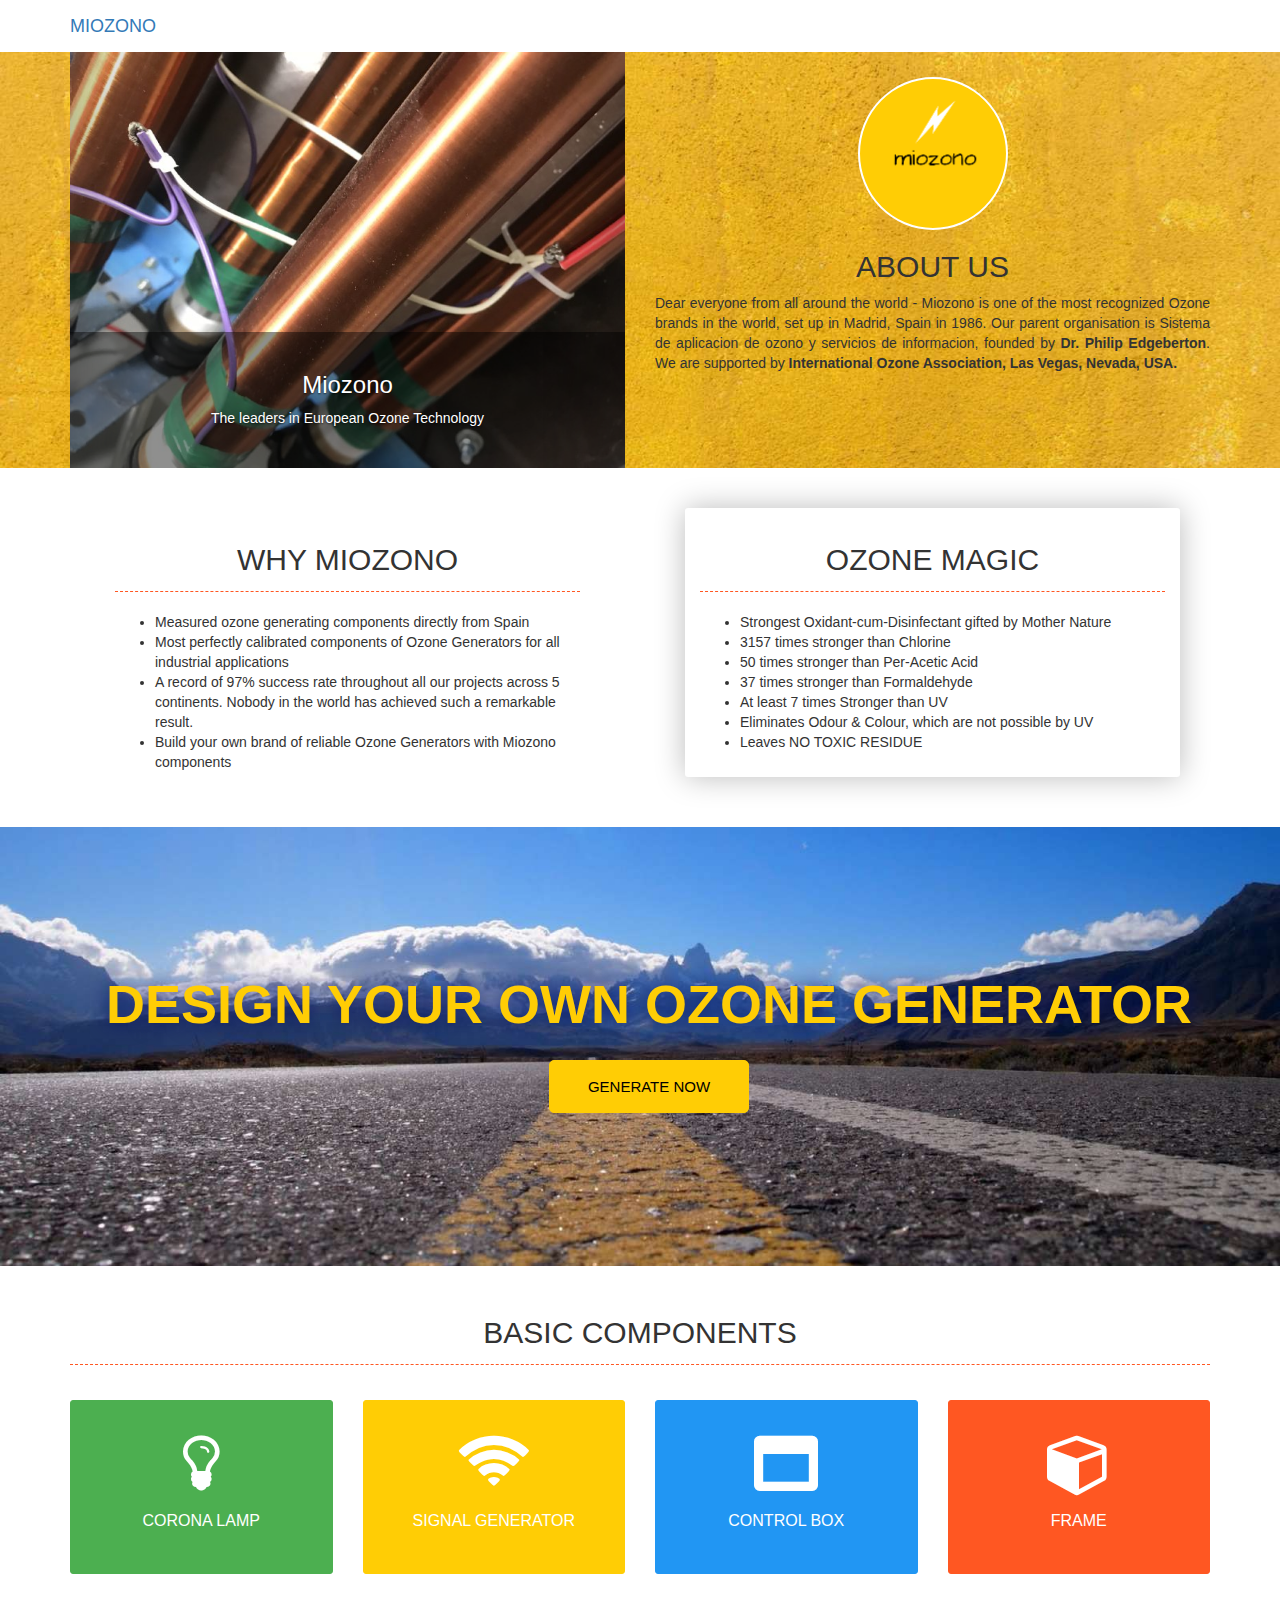
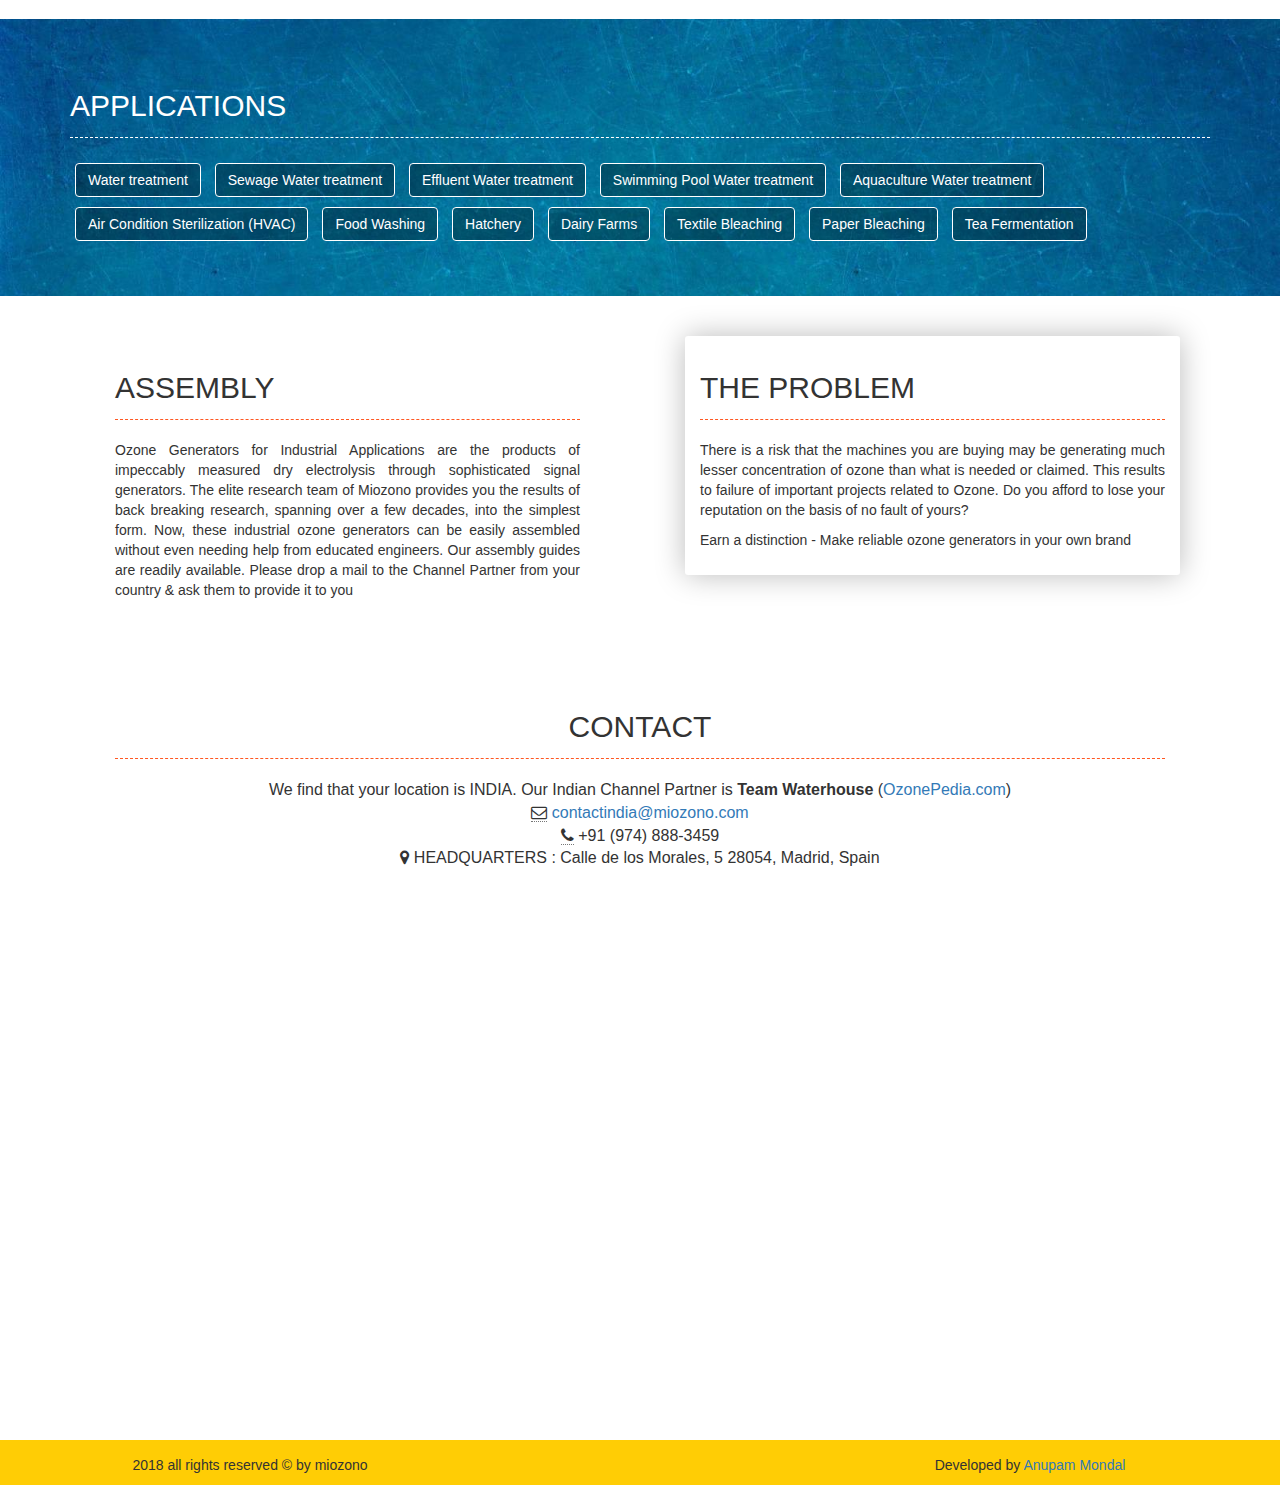
<file: index.html>
<!DOCTYPE html>
<html lang="en">
  <head>
    <meta http-equiv="Content-Type" content="text/html; charset=gb18030">
    <meta http-equiv="X-UA-Compatible" content="IE=edge">
    <meta name="viewport" content="width=device-width, initial-scale=1">
    <meta name="author" content="Anupam Mondal">
  	<meta name="web_author" content="anupammondal.in">
  	<meta name="reply-to" content="a9051985@gmail.com">
  	<meta name="contact" content="a09051985@gmail.com">
    <title>MIOZONO</title>
    <link rel="shortcut icon" href="favicon.ico" type="image/x-icon">
    <link rel="icon" href="favicon.ico" type="image/x-icon">
    <link rel="stylesheet" href="bs/bootstrap.min.css">
    <link href="https://stackpath.bootstrapcdn.com/font-awesome/4.7.0/css/font-awesome.min.css" rel="stylesheet">
    <link href="miozono.css" rel="stylesheet">
  </head>
  <body>
    <nav class="navbar">
      <div class="container">
        <div class="navbar-header">
          <button type="button" class="navbar-toggle collapsed" data-toggle="collapse" data-target="#bs-example-navbar-collapse-1" aria-expanded="false">
            <span class="sr-only">Toggle navigation</span>
            <span class="icon-bar"></span>
            <span class="icon-bar"></span>
            <span class="icon-bar"></span>
          </button>
          <a class="navbar-brand text-uppercase" href="#">MIOZONO</a>
        </div>
        <div class="collapse navbar-collapse" id="bs-example-navbar-collapse-1">
          <ul class="nav navbar-nav navbar-right">
            <li>
              <!-- <a href="#">ABC</a> -->
              <div id="google_translate_element"></div><script type="text/javascript">
              function googleTranslateElementInit() {
                new google.translate.TranslateElement({pageLanguage: 'en', includedLanguages: 'ar,da,de,es,fr,hi,it,pt,ru,ta,zh-CN', layout: google.translate.TranslateElement.InlineLayout.SIMPLE}, 'google_translate_element');
              }
              </script><script type="text/javascript" src="//translate.google.com/translate_a/element.js?cb=googleTranslateElementInit"></script>
            </li>
          </ul>
        </div>
      </div>
    </nav>
    <header id="miozono-pic">
      <div class="container">
        <div class="row">
          <div class="col-md-6 col-xs-12">
            <div id="carousel-example-generic" class="carousel slide" data-ride="carousel">
              <div class="carousel-inner" role="listbox">
                <div class="item active">
                  <img src="img/IMG6323.jpg" alt="miozono ozone generator" class="img-responsive">
                  <div class="carousel-caption">
                    <h3>Miozono</h3>
                    <p>The leaders in European Ozone Technology</p>
                  </div>
                </div>
                <div class="item">
                  <img src="img/IMG6343.jpg" alt="miozono ozone generator" class="img-responsive">
                  <div class="carousel-caption">
                    <h3>Technology from Spain</h3>
                  </div>
                </div>
                <div class="item">
                  <img src="img/IMG6293.jpg" alt="miozono ozone generator" class="img-responsive">
                  <div class="carousel-caption">
                    <h3>Make your own brand of Ozone Generators</h3>
                    <p>Using fully calibrated Miozono components</p>
                  </div>
                </div>
                <div class="item">
                  <img src="img/IMG6322.jpg" alt="miozono ozone generator" class="img-responsive">
                  <div class="carousel-caption">
                    <h3>Spanish Promise</h3>
                    <p>Success Guaranteed</p>
                  </div>
                </div>
              </div>
              <a class="left carousel-control" href="#carousel-example-generic" role="button" data-slide="prev">
                <span class="glyphicon glyphicon-chevron-left" aria-hidden="true"></span>
                <span class="sr-only">Previous</span>
              </a>
              <a class="right carousel-control" href="#carousel-example-generic" role="button" data-slide="next">
                <span class="glyphicon glyphicon-chevron-right" aria-hidden="true"></span>
                <span class="sr-only">Next</span>
              </a>
            </div>
          </div>
          <div class="col-md-6 col-xs-12">
            <img class="center-block" id="miozono-logo" src="img/miozono-logo-transparent.png" alt="miozono logo">
            <h2 class="text-uppercase text-center">About Us</h2>
            <p class="text-justify">Dear everyone from all around the world -  Miozono is one of the most recognized Ozone brands in the world, set up in
              Madrid, Spain in 1986. Our parent organisation is Sistema de aplicacion de ozono y servicios de informacion, founded by <strong>Dr. Philip Edgeberton</strong>. We
              are supported by <strong>International Ozone Association, Las Vegas, Nevada, USA.</strong></p>
          </div>
        </div>
      </div>
    </header>
    <section id="miozono-mazic">
      <div class="container">
        <div class="row">
          <div class="col-sm-6 col-xs-12">
            <div class="crdstl">
              <div class="page-header">
                <h2 class="text-center text-uppercase">Why Miozono</h2>
              </div>
              <ul>
                <li>Measured ozone generating components directly from Spain</li>
                <li>Most perfectly calibrated components of Ozone Generators for all industrial applications</li>
                <li>A record of 97%  success rate throughout all our projects across 5 continents. Nobody in the world has achieved such a remarkable result.</li>
                <li>Build your own brand of reliable Ozone Generators with Miozono components</li>
              </ul>
            </div>
          </div>
          <div class="col-sm-6 col-xs-12">
            <div class="crdstyl">
              <div class="page-header">
                <h2 class="text-center text-uppercase">Ozone Magic</h2>
              </div>
              <ul>
                <li>Strongest Oxidant-cum-Disinfectant gifted by Mother Nature</li>
                <li>3157 times stronger than Chlorine</li>
                <li>50 times stronger than Per-Acetic Acid</li>
                <li>37 times stronger than Formaldehyde</li>
                <li>At least 7 times Stronger than UV</li>
                <li>Eliminates Odour & Colour, which are not possible by UV</li>
                <li>Leaves NO TOXIC RESIDUE</li>
              </ul>
            </div>
          </div>
        </div>
      </div>
    </section>
    <secction id="secnow">
      <div class="container">
        <div class="row">
          <div class="col-xs-12">
            <h1 class="text-center hidden-md hidden-lg" id="typetext-sm">DESIGN YOUR OWN OZONE GENERATOR</h1>
            <h1 class="text-center hidden-xs hidden-sm" id="typetext-md">DESIGN YOUR OWN OZONE GENERATOR</h1>
            <a href="miozono-app.html" title="" id="go-now">Generate Now</a>
          </div>
        </div>
      </div>
    </secction>
    <section id="applications">
      <div class="container">
        <div class="row">
          <div class="col-xs-12">
            <div class="page-header">
              <h2 class="text-center text-uppercase">Basic Components</h2>
            </div>
          </div>
          <div class="col-sm-3 col-xs-12">
            <div class="cards bg-green">
              <i class="fa fa-lightbulb-o fa-4x"></i>
              <p class="text-uppercase text-center">Corona Lamp</p>
            </div>
          </div>
          <div class="col-sm-3 col-xs-12">
            <div class="cards bg-yellow">
              <i class="fa fa-wifi fa-4x"></i>
              <p class="text-uppercase text-center">Signal Generator</p>
            </div>
          </div>
          <div class="col-sm-3 col-xs-12">
            <div class="cards bg-blue">
              <i class="fa fa-window-maximize fa-4x"></i>
              <p class="text-uppercase text-center">Control Box</p>
            </div>
          </div>
          <div class="col-sm-3 col-xs-12">
            <div class="cards bg-orange">
              <i class="fa fa-cube fa-4x"></i>
              <p class="text-uppercase text-center">Frame</p>
            </div>
          </div>
        </div>
      </div>
    </section>
    <section id="btns">
      <div class="container">
        <div class="row">
          <div class="col-xs-12">
            <div class="page-header">
              <h2 class="text-uppercase txt-fff">Applications</h2>
            </div>
            <p class="btn btn-default">Water treatment</p>
            <p class="btn btn-default">Sewage Water treatment</p>
            <p class="btn btn-default">Effluent Water treatment</p>
            <p class="btn btn-default">Swimming Pool Water treatment</p>
            <p class="btn btn-default">Aquaculture Water treatment</p>
            <p class="btn btn-default">Air Condition Sterilization (HVAC)</p>
            <p class="btn btn-default">Food Washing</p>
            <p class="btn btn-default">Hatchery</p>
            <p class="btn btn-default">Dairy Farms</p>
            <p class="btn btn-default">Textile Bleaching</p>
            <p class="btn btn-default">Paper Bleaching</p>
            <p class="btn btn-default">Tea Fermentation</p>
          </div>
        </div>
      </div>
    </section>
    <section id="assembly">
      <div class="container">
        <div class="row">
          <div class="col-md-6 col-xs-12">
            <div class="crdstl">
              <div class="page-header">
                <h2 class="text-uppercase">Assembly</h2>
              </div>
              <p class="text-justify">Ozone Generators for Industrial Applications are the products of impeccably measured dry electrolysis through sophisticated signal generators. The elite research team of Miozono provides you the results of back breaking research, spanning over a few decades, into the simplest form. Now,  these industrial ozone generators can be easily assembled without even needing help from educated engineers. Our assembly guides are readily available. Please drop a mail to the Channel Partner from your country &amp; ask them to provide it to you </p>
            </div>
          </div>
          <div class="col-md-6 col-xs-12">
            <div class="crdstyl">
              <div class="page-header">
                <h2 class="text-uppercase">The Problem</h2>
              </div>
              <p class="text-justify">There is a risk that the machines you are buying may be generating much lesser concentration of ozone than what is needed or claimed. This results to failure of important projects related to Ozone. Do you afford to lose your reputation on the basis of no fault of yours?</p>
              <p class="text-justify">Earn a distinction - Make reliable ozone generators in your own brand </p>
            </div>
          </div>
        </div>
      </div>
    </section>
    <section id="contact">
      <div class="container">
        <div class="row">
          <div class="col-xs-12">
            <div class="crdstl">
              <div class="page-header">
                <h2 class="text-uppercase text-center">Contact</h2>
              </div>
              <address class="text-center">
                We find that your location is INDIA. Our Indian Channel Partner is <strong>Team Waterhouse</strong> (<a href="https://ozonepedia.com">OzonePedia.com</a>) <br>
                <abbr title="Phone"><i class="fa fa-envelope-o"></i><a href="mailto:contactindia@miozono.com"></abbr> contactindia@miozono.com</a> <br>
                <abbr title="Phone"><i class="fa fa-phone"></i></abbr> +91 (974) 888-3459 <br>
                <i class="fa fa-map-marker"></i> HEADQUARTERS : Calle de los Morales, 5 28054, Madrid, Spain <br>
              </address>
            </div>
          </div>
        </div>
      </div>
    </section>
    <section id="gmap-sec">
      <!-- <div class="container">
        <div class="row">
          <div class="col-xs-12">
            <div class="crdstl"> -->
              <iframe src="https://www.google.com/maps/embed?pb=!4v1540323076751!6m8!1m7!1sAqU9N5sN2IAE0WGVntWgQg!2m2!1d40.36077341375449!2d-3.764205523927854!3f171.5!4f8.930000000000007!5f0.7820865974627469"
              width="100%" height="500" frameborder="0" style="border:0" allowfullscreen></iframe>
            <!-- </div>
          </div>
        </div>
      </div> -->
    </section>
    <footer>
      <div class="container">
        <div class="row">
          <div class="col-sm-4 col-xs-12">
            <p class="text-center">2018 all rights reserved &copy; by miozono</p>
          </div>
          <div class="col-sm-4 col-xs-12">
          </div>
          <div class="col-sm-4 col-xs-12">
            <p class="text-center">Developed by <a href="https://anupammondal.in">Anupam Mondal</a></p>
          </div>
        </div>
      </div>
    </footer>
    <script src="https://ajax.googleapis.com/ajax/libs/jquery/1.12.4/jquery.min.js"></script>
    <script src="bs/bootstrap.min.js"></script>
  </body>
</html>
</file>
<file: miozono.css>
/* Stylesheet by anupammondal.in */
.txt-fff {
  color: #ffffff;
}
.navbar {
    margin-bottom: 0px;
}
a#go-now {
    display: block;
    color: #000;
    background-color: #ffcd05;
    border: #ffcd05 solid 1px;
    border-radius: 5px;
    text-align: center;
    margin: 25px auto;
    padding: 15px 20px;
    font-size: 15px;
    text-transform: uppercase;
    width: 200px;
    text-decoration: none;
}
header#miozono-pic {
    background-color: #ffcd05;
    background-image: url(img/yellow-bg.jpg);
    background-size: cover;
}
section {
  margin-top: 30px;
  margin-bottom: 20px;
}
secction#secnow {
  display: block;
  padding: 10% 5%;
  background-color: #5196e4;
  background-image: url(img/road.jpg);
  background-size: cover;
  background-position: bottom;
}
section#btns {
  padding: 50px 0px;
  background-color: #006897;
  background-image: url(img/blue-bg.jpg);
  background-size: cover;
  background-position: center;
}
section#btns .page-header {
    border-bottom: 1px solid #ffffff;
}
section#gmap-sec {
    margin: 0px;
}
address {
    margin-bottom: 20px;
    font-size: 16px;
    font-style: normal;
}
.carousel-caption {
    background-color: #00000070;
    width: 100%;
    right: 0%;
    left: 0%;
    bottom: 0px;
}
h1#typetext-sm {
    font-size: 38px;
    font-weight: 900;
    color: #ffcd05;
    text-shadow: #000c63 0px 0px 20px;
}
h1#typetext-md {
    font-size: 54px;
    font-weight: 900;
    color: #ffcd05;
    text-shadow: #000c63 0px 0px 20px;
}
.cards {
    font-size: 16px;
    margin: 15px auto;
    padding: 30px 10px;
    border-radius: 3px;
    color: #fff;
    cursor: pointer;
    transition: .5s ease-in-out;
}
.cards i {
  display: block;
  text-align: center;
}
.cards p {
  margin-top: 15px;
}
.bg-green {
  background-color: #4caf50;
  border: #4caf50 solid 1px;
}
.bg-green:hover {
  background-color: #ffffff;
}
.bg-green:hover.cards {
  color: #068400;
  border: #068400 solid 1px;
}
.bg-blue {
  background-color: #2196f3;
  border: #2196f3 solid 1px;
}
.bg-blue:hover {
  background-color: #ffffff;
}
.bg-blue:hover.cards {
  color: #2196f3;
}
.bg-orange {
  background-color: #ff5722;
  border: #ff5722 solid 1px;
}
.bg-orange:hover {
  background-color: #ffffff;
}
.bg-orange:hover.cards {
  color: #ff5722;
}
.bg-yellow {
  background-color: #ffcd05;
  border: #ffcd05 solid 1px;
}
.bg-yellow:hover {
  background-color: #ffffff;
}
.bg-yellow:hover.cards {
  color: #000;
  border: #000 solid 1px;
}
#miozono-logo {
    width: 150px;
    height: auto;
    margin-top: 25px;
    border: #ffffff solid 2px;
    border-radius: 50%;
    background-color: #ffcd05;
    cursor: pointer;
    transition: .5s ease-in-out;
}
#miozono-logo:hover {
    border: #ffffff solid 2px;
    background-color: #ff5722;
}
.page-header {
    padding-bottom: 5px;
    margin: 0px 0px 20px;
    border-bottom-style: dashed !important;
    border-bottom: 1px solid #ff5722;
}
.crdstyl {
    margin: 10px 30px;
    border-radius: 3px;
    box-shadow: #bbbbbb 0px 0px 30px;
    padding: 15px;
}
.crdstl {
    margin: 10px 30px;
    border-radius: 3px;
    padding: 15px;
}
p.btn.btn-default {
  margin: 5px;
  background: none;
  background-color: #00000050;
  border: #ffffff solid 1px;
  cursor: pointer;
  color: #ffffff;
  text-shadow: none;
}
footer {
    background-color: #ffcd05;
    padding-top: 15px;
}
</file>
